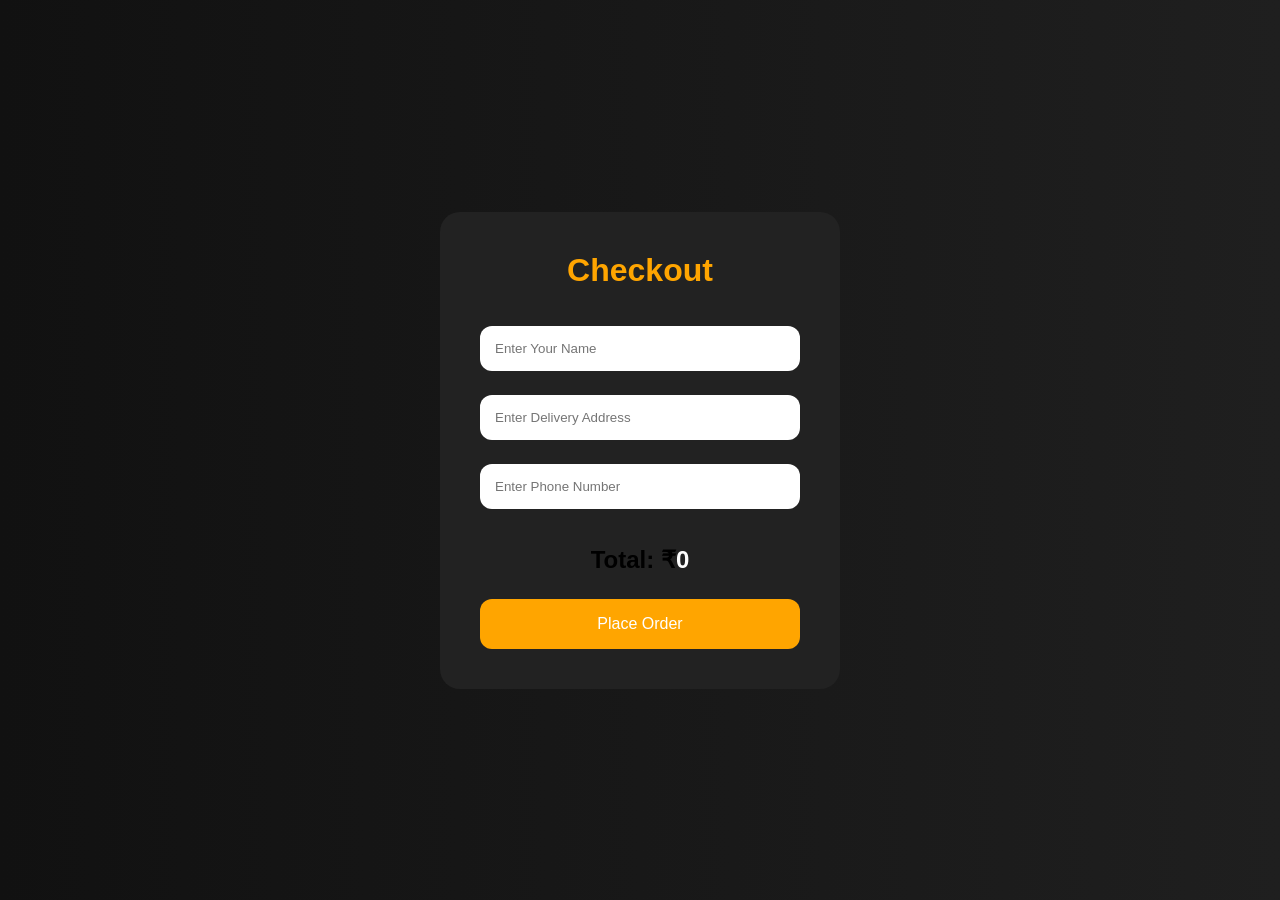
<file: checkout.html>
<!DOCTYPE html>
<html lang="en">
<head>
    <meta charset="UTF-8">
    <meta name="viewport" content="width=device-width, initial-scale=1.0">
    <title>DigiFood Checkout</title>

    <link rel="stylesheet" href="style.css">
</head>
<body>

    <div class="checkout-container">

        <div class="checkout-box">

            <h1>Checkout</h1>

            <input
                type="text"
                id="customer-name"
                placeholder="Enter Your Name"
            >

            <input
                type="text"
                id="customer-address"
                placeholder="Enter Delivery Address"
            >

            <input
                type="text"
                id="customer-phone"
                placeholder="Enter Phone Number"
            >

            <div class="checkout-total">

                Total: ₹<span id="checkout-total-price">
                    0
                </span>

            </div>

            <button id="place-order-btn">

                Place Order

            </button>

        </div>

    </div>

    <script src="checkout.js"></script>

</body>
</html>
</file>
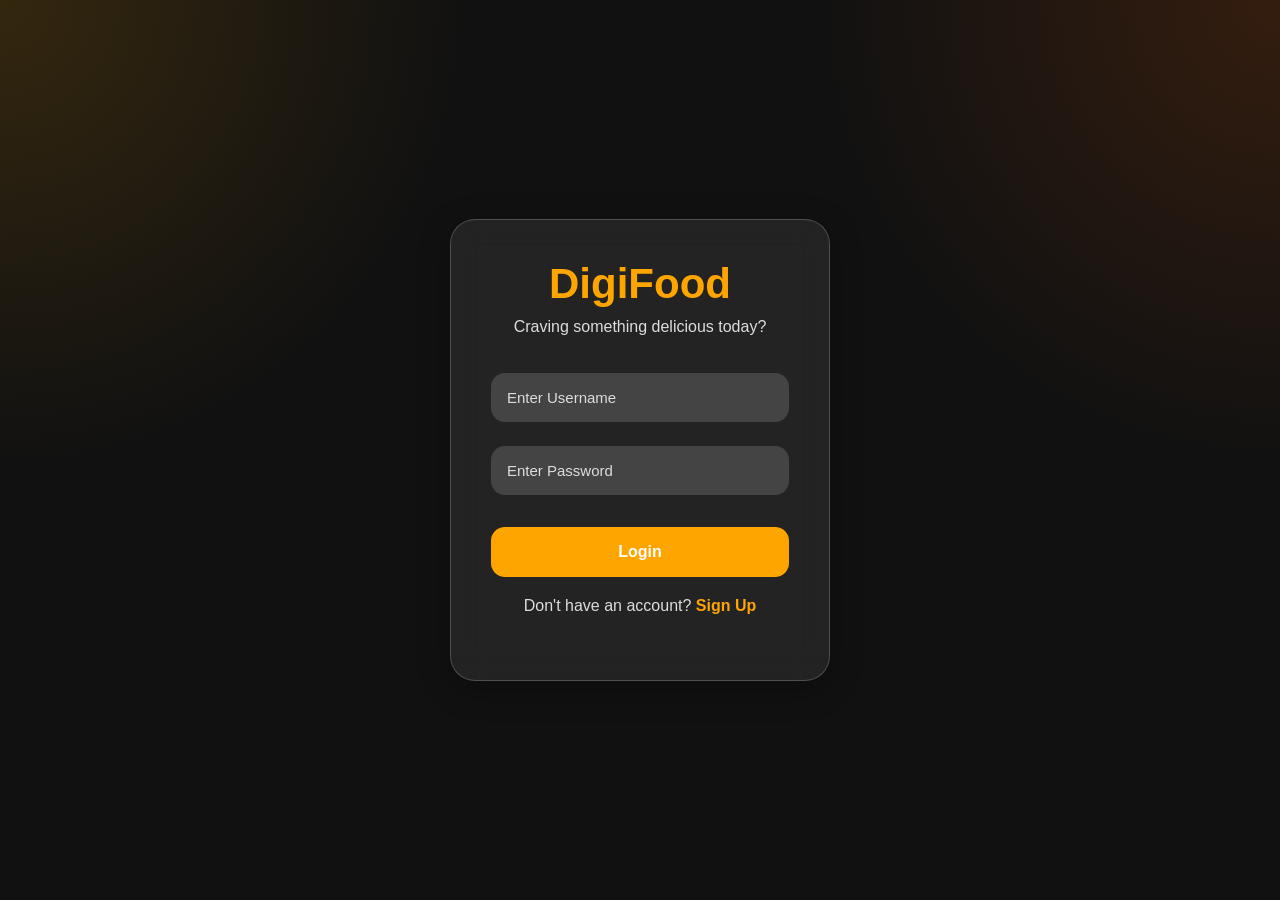
<file: login.html>
<!DOCTYPE html>
<html lang="en">
<head>
    <meta charset="UTF-8">
    <meta name="viewport" content="width=device-width, initial-scale=1.0">
    <title>DigiFood Login</title>

    <link rel="stylesheet" href="style.css">

    <link
    href="https://cdnjs.cloudflare.com/ajax/libs/font-awesome/6.5.1/css/all.min.css"
    rel="stylesheet"
    />
</head>
<body>

    <div class="login-container">

        <div class="login-box">

            <h1>DigiFood</h1>

           <p>
    Craving something delicious today?
</p>

            <input type="text" id="username" placeholder="Enter Username">

            <input type="password" id="password" placeholder="Enter Password">

            <button id="login-btn">
                Login
            </button>

            <p class="signup-text">

                Don't have an account?

                <span id="show-signup">
                    Sign Up
                </span>

            </p>

        </div>

    </div>

    <!-- SIGNUP MODAL -->

    <div class="signup-modal">

        <div class="signup-box">

            <h2>Create Account</h2>

            <input type="text" id="signup-username" placeholder="Username">

            <input type="password" id="signup-password" placeholder="Password">

            <button id="signup-btn">
                Create Account
            </button>

            <span class="close-signup">
                ✖
            </span>

        </div>

    </div>

    <script src="login.js"></script>

</body>
</html>
</file>
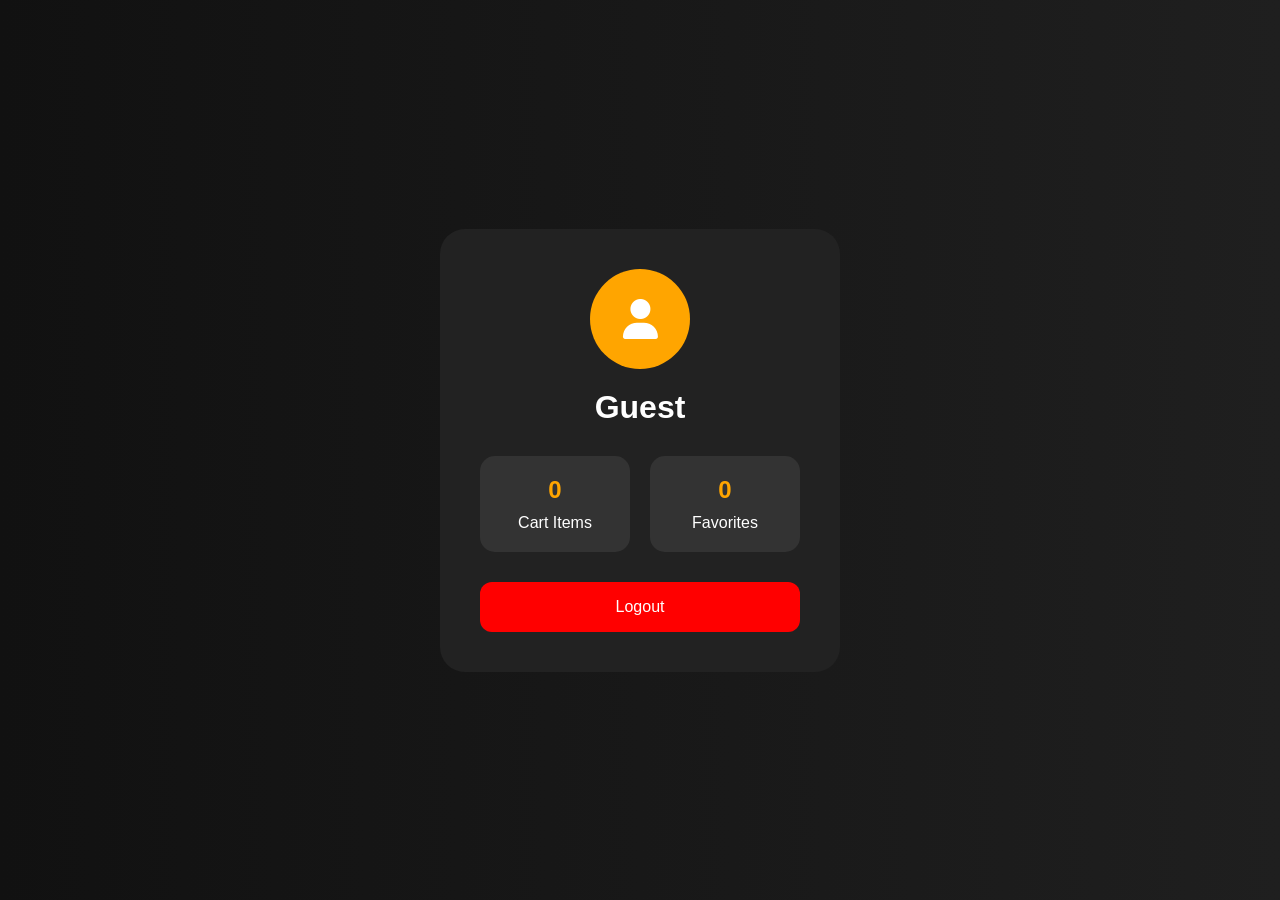
<file: profile.html>
<!DOCTYPE html>
<html lang="en">
<head>
    <meta charset="UTF-8">
    <meta name="viewport" content="width=device-width, initial-scale=1.0">
    <title>DigiFood Profile</title>

    <link rel="stylesheet" href="style.css">

    <link
    href="https://cdnjs.cloudflare.com/ajax/libs/font-awesome/6.5.1/css/all.min.css"
    rel="stylesheet"
    />
</head>
<body>

    <div class="profile-container">

        <div class="profile-card">

            <div class="profile-icon">

                <i class="fa-solid fa-user"></i>

            </div>

            <h1 id="profile-username">
                User
            </h1>

            <div class="profile-stats">

                <div class="stat-box">

                    <h2 id="cart-items-count">
                        0
                    </h2>

                    <p>Cart Items</p>

                </div>

                <div class="stat-box">

                    <h2 id="favorites-count">
                        0
                    </h2>

                    <p>Favorites</p>

                </div>

            </div>

            <button id="logout-btn">

                Logout

            </button>

        </div>

    </div>

    <script src="profile.js"></script>

</body>
</html>
</file>
<file: style.css>
*{
    margin:0;
    padding:0;
    box-sizing:border-box;
    font-family:Arial;
}

body{
    background:
    radial-gradient(circle at top left, rgba(255,165,0,0.15), transparent 30%),
    radial-gradient(circle at top right, rgba(255,100,0,0.15), transparent 30%),
    #111;
}

/* MODERN NAVBAR */

.navbar{

    position:fixed;

    top:20px;

    left:50%;

    transform:translateX(-50%);

    width:90%;

    padding:18px 30px;

    display:flex;

    justify-content:space-between;

    align-items:center;

    border-radius:20px;

    backdrop-filter:blur(15px);

    background:rgba(0,0,0,0.4);

    border:1px solid rgba(255,255,255,0.1);

    z-index:1000;
}

.logo{

    font-size:32px;

    font-weight:bold;

    color:orange;
}

.nav-icons{

    display:flex;

    align-items:center;

    gap:25px;
}

.nav-icons a{

    color:white;

    font-size:22px;

    transition:0.3s;
}

.nav-icons a:hover{

    color:orange;

    transform:scale(1.1);
}

/* MOBILE */

@media(max-width:768px){

    .navbar{

        width:95%;

        padding:15px 20px;
    }

    .logo{

        font-size:24px;
    }

    .nav-icons{

        gap:18px;
    }

}
/* PREMIUM HERO */

.hero{
    min-height:100vh;
    display:flex;
    justify-content:space-between;
    align-items:center;
    padding:120px 8%;
    gap:60px;
    background:linear-gradient(135deg,#111,#1f1f1f);
    overflow:hidden;
}

.hero-left{
    flex:1;
}

.hero-left h1{
    font-size:80px;
    font-weight:800;
    line-height:1.1;
    margin-bottom:25px;
    color:white;
    text-shadow:0 0 20px rgba(255,165,0,0.4);
}

.hero-left p{
    font-size:20px;
    color:#bbb;
    margin-bottom:35px;
    max-width:500px;
}

.hero-buttons{
    display:flex;
    gap:20px;
}

.hero-btn{
    padding:16px 35px;
    border:none;
    border-radius:14px;
    background:orange;
    color:white;
    font-size:16px;
    cursor:pointer;
    font-weight:bold;
}

.secondary-btn{
    background:transparent;
    border:2px solid orange;
    color:orange;
}

.hero-right{
    flex:1;
    display:flex;
    justify-content:center;
    align-items:center;
}

.hero-right img{
    width:500px;
    height:500px;
    object-fit:cover;
    border-radius:50%;
    animation:float 3s ease-in-out infinite;
    box-shadow:0 0 50px rgba(255,165,0,0.5);
}

@keyframes float{
    0%{
        transform:translateY(0);
    }
    50%{
        transform:translateY(-20px);
    }
    100%{
        transform:translateY(0);
    }
}

@media(max-width:900px){

    .hero{
        flex-direction:column;
        text-align:center;
        padding-top:160px;
    }

    .hero-left h1{
        font-size:48px;
    }

    .hero-buttons{
        justify-content:center;
    }

    .hero-right img{
        width:320px;
        height:320px;
    }

}

.offer-banner{
    margin:40px auto;
    width:90%;
    padding:30px;
    text-align:center;
    border-radius:20px;
    background:linear-gradient(135deg,#ff9800,#ff5722);
}

.offer-banner h2{
    margin-bottom:10px;
}

/* FLOATING ANIMATION */

@keyframes float{

    0%{

        transform:translateY(0);
    }

    50%{

        transform:translateY(-20px);
    }

    100%{

        transform:translateY(0);
    }

}

/* MOBILE */

@media(max-width:900px){

    .hero{

        flex-direction:column;

        text-align:center;

        padding-top:160px;
    }

    .hero-left h1{

        font-size:48px;
    }

    .hero-buttons{

        justify-content:center;
    }

    .hero-right img{

        width:320px;
    }

}

/* FOOD SECTION */


.category-card:hover{
    transform:translateY(-5px);
    box-shadow:0 0 20px rgba(255,165,0,.4);
}

.divider{
    width:80%;
    height:2px;
    margin:50px auto;
    background:linear-gradient(to right,transparent,orange,transparent);
}

.food-section{
    padding:80px 50px;
}

.food-section h2{
    text-align:center;
    margin-bottom:50px;
    font-size:42px;
}

.food-container{

    display:flex;

    justify-content:center;

    gap:20px;

    flex-wrap:wrap;

    max-width:1000px;

    margin:auto;
}

.food-card{

    width:260px;

    background:rgba(255,255,255,0.05);

    backdrop-filter:blur(10px);

    border:1px solid rgba(255,255,255,0.1);

    border-radius:20px;

    overflow:hidden;
}

.food-card img{

    width:100% !important;

    height:180px !important;

    object-fit:cover !important;

    transition:0.4s;
}
.food-card:hover img{
    transform:scale(1.08);
}

.food-card h3{
    padding:15px;
    font-size:28px;
}

.food-card p{
    padding:0 15px;
    margin-bottom:15px;
}

.food-card button{
    margin:15px;
    padding:12px 20px;
    border:none;
    background:orange;
    color:white;
    border-radius:10px;
    cursor:pointer;
}
/* MOBILE RESPONSIVE */

.menu-icon{
    display:none;
    font-size:28px;
    cursor:pointer;
}

/* TABLET */

@media(max-width:900px){

    

}

/* MOBILE */

@media(max-width:768px){

    .navbar{
        padding:20px;
    }

    

    .hero{
        padding:20px;
    }


    .food-section{
        padding:50px 20px;
    }

}
/* CART */

.cart{
    position:relative;
    font-size:28px;
    cursor:pointer;
    color:orange;
}

#cart-count{

    position:absolute;

    top:-10px;
    right:-12px;

    background:red;

    color:white;

    width:22px;
    height:22px;

    border-radius:50%;

    display:flex;
    justify-content:center;
    align-items:center;

    font-size:14px;
}
/* CART SIDEBAR */

.cart-sidebar{

    position:fixed;

    top:0;
    right:-400px;

    width:350px;
    height:100vh;

    background:#1f1f1f;

    padding:20px;

    transition:0.4s;

    z-index:1000;
}

.cart-sidebar.active{
    right:0;
}

.cart-header{

    display:flex;
    justify-content:space-between;
    align-items:center;

    margin-bottom:30px;
}

.close-cart{
    font-size:24px;
    cursor:pointer;
}

.cart-items{
    display:flex;
    flex-direction:column;
    gap:20px;
}

.cart-item{

    background:#2a2a2a;

    padding:15px;

    border-radius:10px;
}
/* CART FOOTER */

.cart-footer{

    position:absolute;

    bottom:20px;

    left:20px;
    right:20px;

    background:#2a2a2a;

    padding:20px;

    border-radius:10px;
}

/* REMOVE BUTTON */

.remove-btn{

    margin-top:10px;

    padding:8px 15px;

    border:none;

    background:red;

    color:white;

    border-radius:8px;

    cursor:pointer;
}
/* LOGIN PAGE */

.login-container{

    height:100vh;

    display:flex;

    justify-content:center;
    align-items:center;

    background:url('https://images.unsplash.com/photo-1504674900247-0877df9cc836?q=80&w=1600');

    background-size:cover;
    background-position:center;

    padding:20px;
}

/* GLASS EFFECT */

.login-box{

    width:380px;

    padding:40px;

    border-radius:25px;

    backdrop-filter:blur(15px);

    background:rgba(255,255,255,0.08);

    border:1px solid rgba(255,255,255,0.2);

    box-shadow:0 8px 32px rgba(0,0,0,0.3);

    text-align:center;

    color:white;
}

.login-box h1{

    font-size:42px;

    color:orange;

    margin-bottom:10px;
}

.login-box p{

    margin-bottom:25px;

    color:#ddd;
}

.login-box input{

    width:100%;

    padding:16px;

    margin:12px 0;

    border:none;

    border-radius:14px;

    background:rgba(255,255,255,0.15);

    color:white;

    font-size:15px;

    outline:none;
}

.login-box input::placeholder{

    color:#ddd;
}

.login-box button{

    width:100%;

    padding:16px;

    border:none;

    border-radius:14px;

    background:orange;

    color:white;

    font-size:16px;

    font-weight:bold;

    cursor:pointer;

    margin-top:20px;

    transition:0.3s;
}

.login-box button:hover{

    transform:scale(1.03);

    background:#ff9500;
}

.signup-text{

    margin-top:20px;
}

.signup-text span{

    color:orange;

    cursor:pointer;

    font-weight:bold;
}

/* SIGNUP MODAL */

.signup-modal{

    position:fixed;

    top:0;
    left:0;

    width:100%;
    height:100%;

    background:rgba(0,0,0,0.7);

    display:none;

    justify-content:center;
    align-items:center;

    padding:20px;
}

.signup-box{

    width:380px;

    padding:40px;

    border-radius:25px;

    backdrop-filter:blur(15px);

    background:rgba(255,255,255,0.08);

    border:1px solid rgba(255,255,255,0.2);

    box-shadow:0 8px 32px rgba(0,0,0,0.3);

    position:relative;

    text-align:center;

    color:white;
}

.signup-box h2{

    margin-bottom:25px;

    color:orange;
}

.signup-box input{

    width:100%;

    padding:16px;

    margin:12px 0;

    border:none;

    border-radius:14px;

    background:rgba(255,255,255,0.15);

    color:white;

    outline:none;
}

.signup-box input::placeholder{

    color:#ddd;
}

.signup-box button{

    width:100%;

    padding:16px;

    border:none;

    border-radius:14px;

    background:orange;

    color:white;

    font-size:16px;

    font-weight:bold;

    cursor:pointer;

    margin-top:20px;

    transition:0.3s;
}

.signup-box button:hover{

    transform:scale(1.03);

    background:#ff9500;
}

.close-signup{

    position:absolute;

    top:18px;
    right:22px;

    font-size:22px;

    cursor:pointer;
}
/* THEME TOGGLE */

.theme-toggle{

    font-size:24px;

    cursor:pointer;

    color:orange;

    margin-right:20px;
}

/* LIGHT MODE */

body.light-mode{

    background:#f5f5f5;

    color:#111;
}

body.light-mode .navbar{

    background:white;
}

body.light-mode .food-card{

    background:white;

    color:#111;
}



body.light-mode .nav-links a{

    color:#111;
}

body.light-mode .cart-sidebar{

    background:#fff;

    color:#111;
}

body.light-mode .cart-item{

    background:#f0f0f0;
}

body.light-mode .cart-footer{

    background:#f0f0f0;
}
/* CHECKOUT PAGE */

.checkout-container{

    min-height:100vh;

    display:flex;

    justify-content:center;
    align-items:center;

    padding:20px;

    background:linear-gradient(to right,#111,#1f1f1f);
}

.checkout-box{

    width:400px;

    background:#222;

    padding:40px;

    border-radius:20px;

    text-align:center;
}

.checkout-box h1{

    margin-bottom:25px;

    color:orange;
}

.checkout-box input{

    width:100%;

    padding:15px;

    margin:12px 0;

    border:none;

    border-radius:12px;

    outline:none;
}

.checkout-total{

    margin-top:25px;

    font-size:24px;

    font-weight:bold;
}

#place-order-btn{

    width:100%;

    padding:16px;

    margin-top:25px;

    border:none;

    border-radius:12px;

    background:orange;

    color:white;

    font-size:16px;

    cursor:pointer;

    transition:0.3s;
}

#place-order-btn:hover{

    transform:scale(1.03);
}
#checkout-btn{

    width:100%;

    margin-top:15px;

    padding:14px;

    border:none;

    border-radius:10px;

    background:orange;

    color:white;

    cursor:pointer;

    font-size:16px;
}
/* SMOOTH SCROLL */

html{
    scroll-behavior:smooth;
}

/* FADE IN ANIMATION */

.food-card{

    animation:fadeIn 1s ease;
}

/* HERO ANIMATION */


/* KEYFRAMES */

@keyframes fadeIn{

    from{

        opacity:0;

        transform:translateY(30px);
    }

    to{

        opacity:1;

        transform:translateY(0);
    }

}

@keyframes slideUp{

    from{

        opacity:0;

        transform:translateY(50px);
    }

    to{

        opacity:1;

        transform:translateY(0);
    }

}

/* BUTTON HOVER EFFECTS */

button{

    transition:0.3s;
}

button:hover{

    transform:scale(1.05);
}

/* CARD GLOW EFFECT */

.food-card:hover{

    box-shadow:0 0 25px rgba(255,165,0,0.5);
}
/* FOOD TOP */

.food-top{

    display:flex;

    justify-content:space-between;

    align-items:center;

    padding:15px;
}

/* FAVORITE ICON */

.favorite-icon{

    font-size:22px;

    cursor:pointer;

    color:white;

    transition:0.3s;
}

.favorite-icon.active{

    color:red;

    transform:scale(1.2);
}
/* RATINGS */

.rating{

    padding:0 15px;

    margin-bottom:10px;

    color:gold;

    font-size:14px;
}

.rating span{

    color:#ccc;

    margin-left:8px;
}
/* PROFILE PAGE */

.profile-container{

    min-height:100vh;

    display:flex;

    justify-content:center;
    align-items:center;

    padding:20px;

    background:linear-gradient(to right,#111,#1f1f1f);
}

.profile-card{

    width:400px;

    background:#222;

    padding:40px;

    border-radius:25px;

    text-align:center;
}

.profile-icon{

    width:100px;
    height:100px;

    background:orange;

    margin:auto;

    border-radius:50%;

    display:flex;

    justify-content:center;
    align-items:center;

    font-size:40px;

    color:white;

    margin-bottom:20px;
}

.profile-card h1{

    margin-bottom:30px;
}

.profile-stats{

    display:flex;

    justify-content:space-between;

    gap:20px;

    margin-bottom:30px;
}

.stat-box{

    flex:1;

    background:#333;

    padding:20px;

    border-radius:15px;
}

.stat-box h2{

    color:orange;

    margin-bottom:10px;
}

#logout-btn{

    width:100%;

    padding:16px;

    border:none;

    border-radius:12px;

    background:red;

    color:white;

    cursor:pointer;

    font-size:16px;
}
.footer{
    text-align:center;
    padding:50px 20px;
    background:#0d0d0d;
    margin-top:80px;
}

.footer h2{
    color:orange;
    margin-bottom:10px;
}

/* CATEGORIES */
.categories{

    width:90%;

    margin:80px auto;

    text-align:center;
}

.categories h2{

    color:white;

    font-size:42px;

    margin-bottom:40px;
}

.category-container{

    display:flex;

    justify-content:center;

    flex-wrap:wrap;

    gap:25px;
}

.category-card{

    width:120px;

    height:120px;

    background:rgba(255,255,255,0.05);

    backdrop-filter:blur(10px);

    border:1px solid rgba(255,255,255,0.1);

    border-radius:25px;

    display:flex;

    flex-direction:column;

    justify-content:center;

    align-items:center;

    gap:12px;

    cursor:pointer;

    transition:0.3s;
}

.category-card span{

    color:white;

    font-size:16px;

    font-weight:600;
}

.category-card:hover{

    transform:translateY(-8px);

    box-shadow:0 0 25px rgba(255,165,0,0.5);
}

h1,
h2,
h3,
p,
span{
    color:white;
}
</file>
